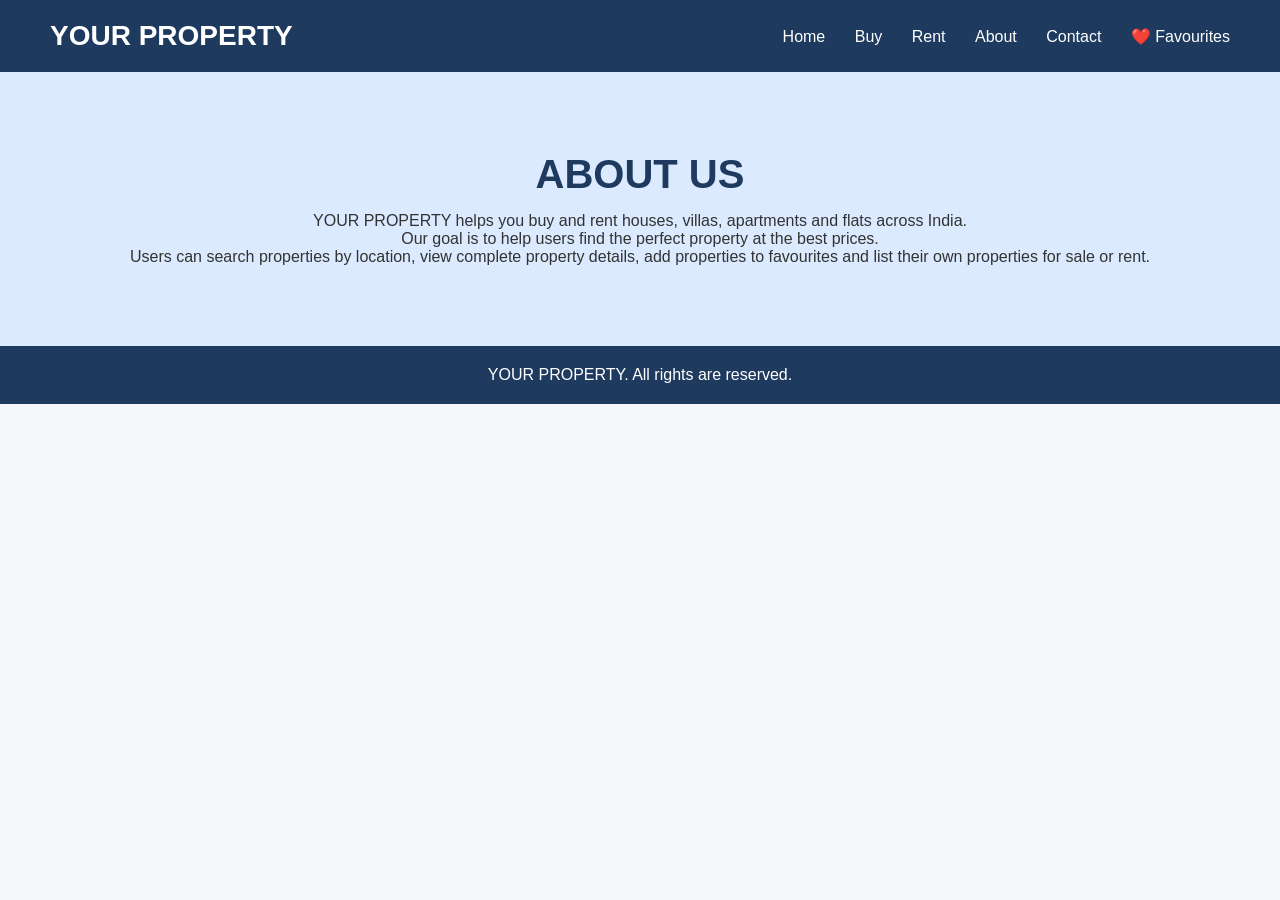
<file: about.html>
<!DOCTYPE html>
<html lang="en">

<head>

    <meta charset="UTF-8">

    <meta name="viewport" content="width=device-width, initial-scale=1.0">

    <title>YOUR PROPERTY - About</title>

    <link rel="stylesheet" href="style.css">

</head>


<body>


    <header>

        <div class="logo">

            <h1>YOUR PROPERTY</h1>

        </div>


        <nav>

            <a href="index.html">Home</a>

            <a href="buy.html">Buy</a>

            <a href="rent.html">Rent</a>

            <a href="about.html">About</a>

            <a href="contact.html">Contact</a>

            <a href="favorites.html">
                ❤️ Favourites
            </a>

        </nav>

    </header>



    <section class="about-page">

        <h2>ABOUT US</h2>

        <p>

            YOUR PROPERTY helps you buy and rent
            houses, villas, apartments and flats
            across India.

        </p>

        <p>

            Our goal is to help users find the
            perfect property at the best prices.

        </p>

        <p>

            Users can search properties by location,
            view complete property details, add
            properties to favourites and list their
            own properties for sale or rent.

        </p>

    </section>



    <footer>

        <p>
            YOUR PROPERTY. All rights are reserved.
        </p>

    </footer>


    <script src="script.js"></script>

</body>

</html>
</file>
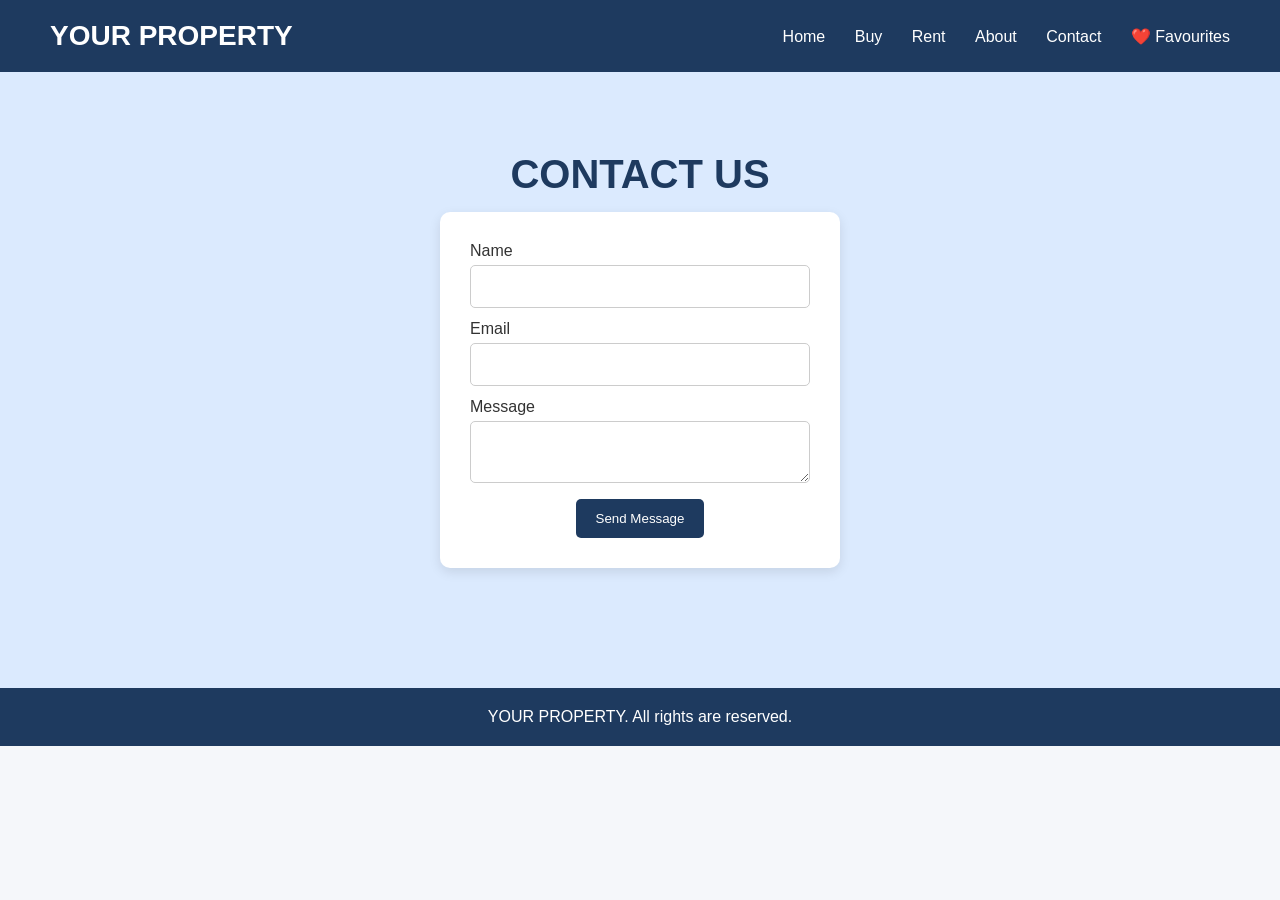
<file: contact.html>
<!DOCTYPE html>
<html lang="en">

<head>

    <meta charset="UTF-8">

    <meta name="viewport" content="width=device-width, initial-scale=1.0">

    <title>YOUR PROPERTY - Contact</title>

    <link rel="stylesheet" href="style.css">

</head>


<body>


    <header>

        <div class="logo">

            <h1>YOUR PROPERTY</h1>

        </div>


        <nav>

            <a href="index.html">Home</a>

            <a href="buy.html">Buy</a>

            <a href="rent.html">Rent</a>

            <a href="about.html">About</a>

            <a href="contact.html">Contact</a>

            <a href="favorites.html">
                ❤️ Favourites
            </a>

        </nav>

    </header>



    <section class="contact-page">

        <h2>CONTACT US</h2>


        <form id="contact-form">


            <label>
                Name
            </label>

            <input type="text" id="contact-name" required>


            <label>
                Email
            </label>

            <input type="email" id="contact-email" required>


            <label>
                Message
            </label>

            <textarea id="contact-message" required></textarea>


            <button type="submit">
                Send Message
            </button>

        </form>

    </section>



    <footer>

        <p>
            YOUR PROPERTY. All rights are reserved.
        </p>

    </footer>


    <script src="script.js"></script>

</body>

</html>
</file>
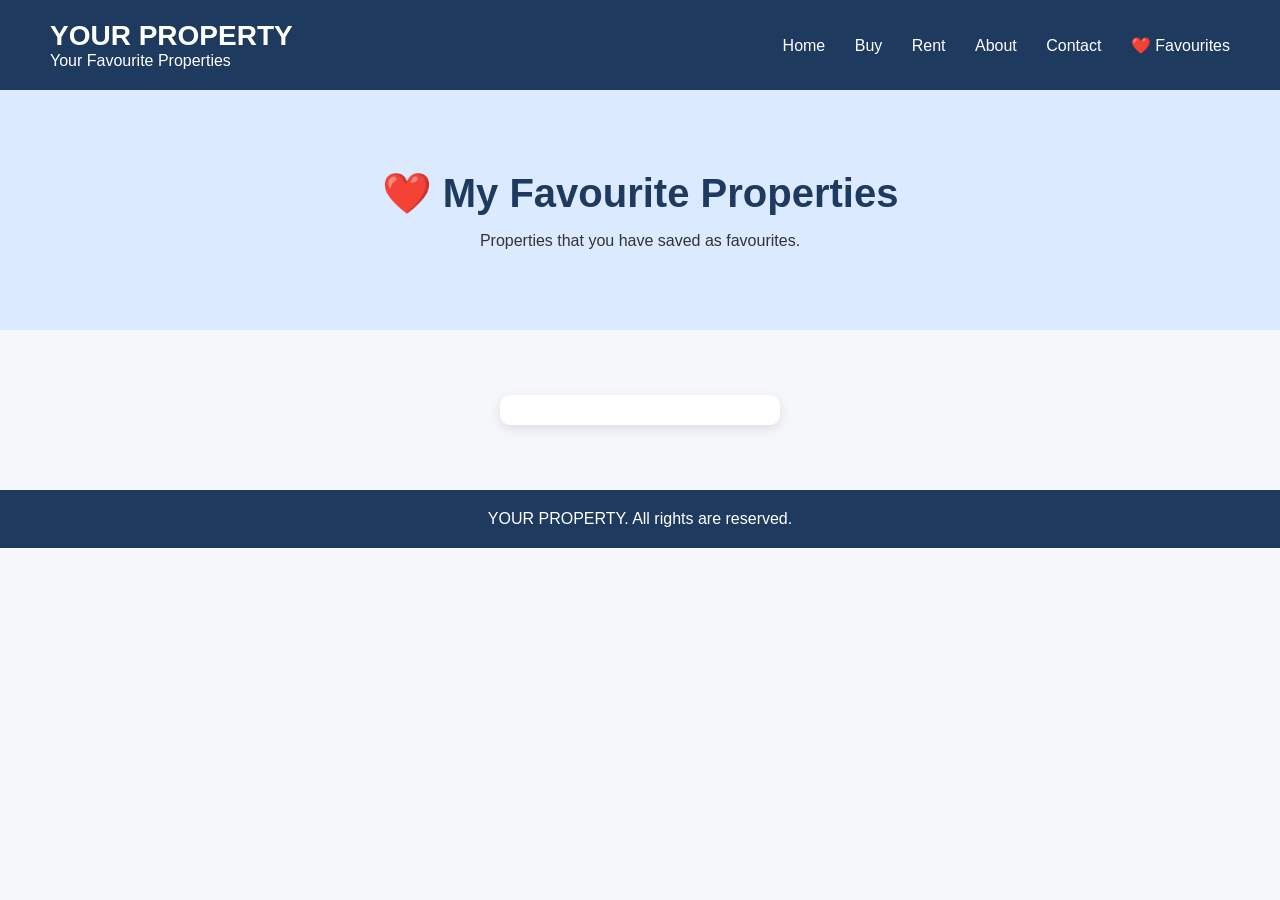
<file: favorite.html>
<!DOCTYPE html>
<html lang="en">

<head>

    <meta charset="UTF-8">

    <meta name="viewport" content="width=device-width, initial-scale=1.0">

    <title>YOUR PROPERTY - Favourites</title>

    <link rel="stylesheet" href="style.css">

</head>


<body>


    <!-- ================= HEADER ================= -->

    <header>

        <div class="logo">

            <h1>YOUR PROPERTY</h1>

            <p>Your Favourite Properties</p>

        </div>


        <nav>

            <a href="index.html">Home</a>

            <a href="buy.html">Buy</a>

            <a href="rent.html">Rent</a>

            <a href="about.html">About</a>

            <a href="contact.html">Contact</a>

            <a href="favorites.html">
                ❤️ Favourites
            </a>

        </nav>

    </header>



    <!-- ================= FAVOURITES ================= -->

    <section class="page-intro">

        <h2>❤️ My Favourite Properties</h2>

        <p>
            Properties that you have saved as favourites.
        </p>

    </section>


    <section>

        <div id="favorite-properties" class="property-container">

        </div>

    </section>



    <!-- ================= FOOTER ================= -->

    <footer>

        <p>
            YOUR PROPERTY. All rights are reserved.
        </p>

    </footer>



    <script src="script.js"></script>

</body>

</html>
</file>
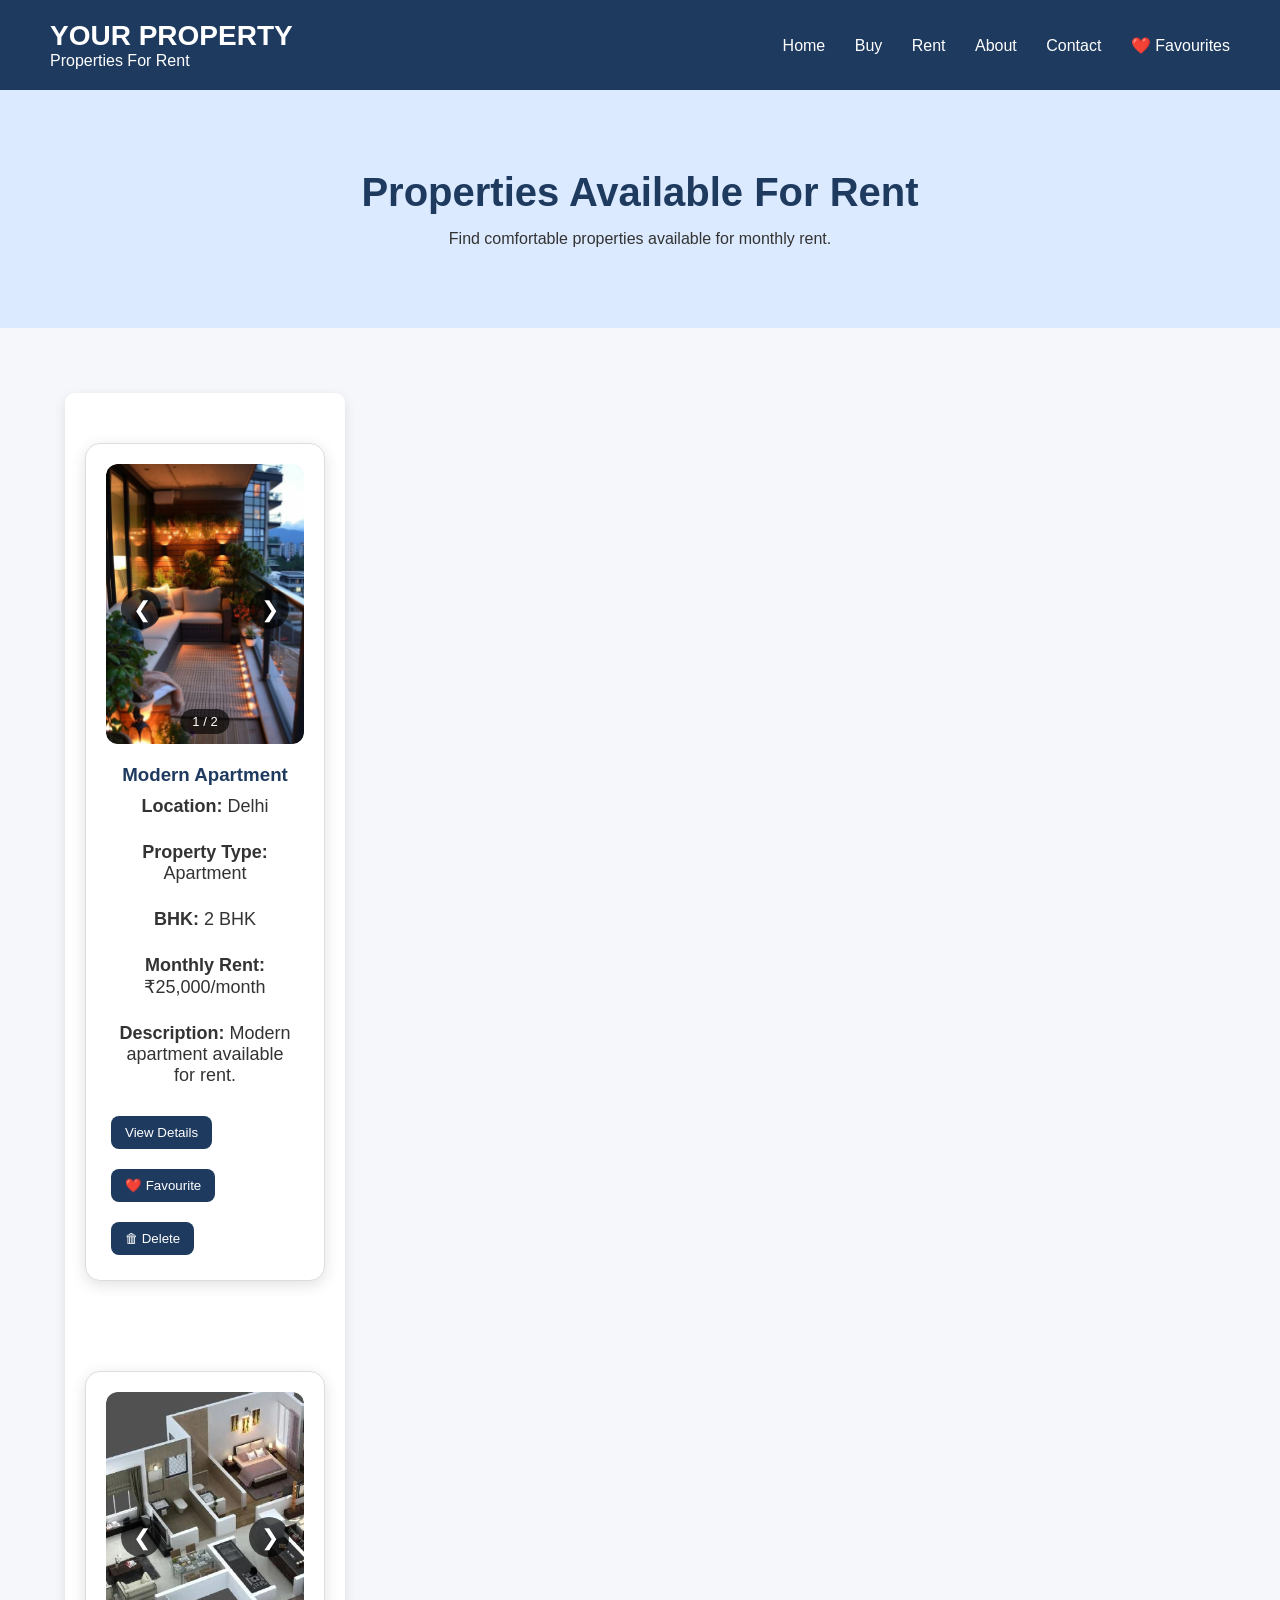
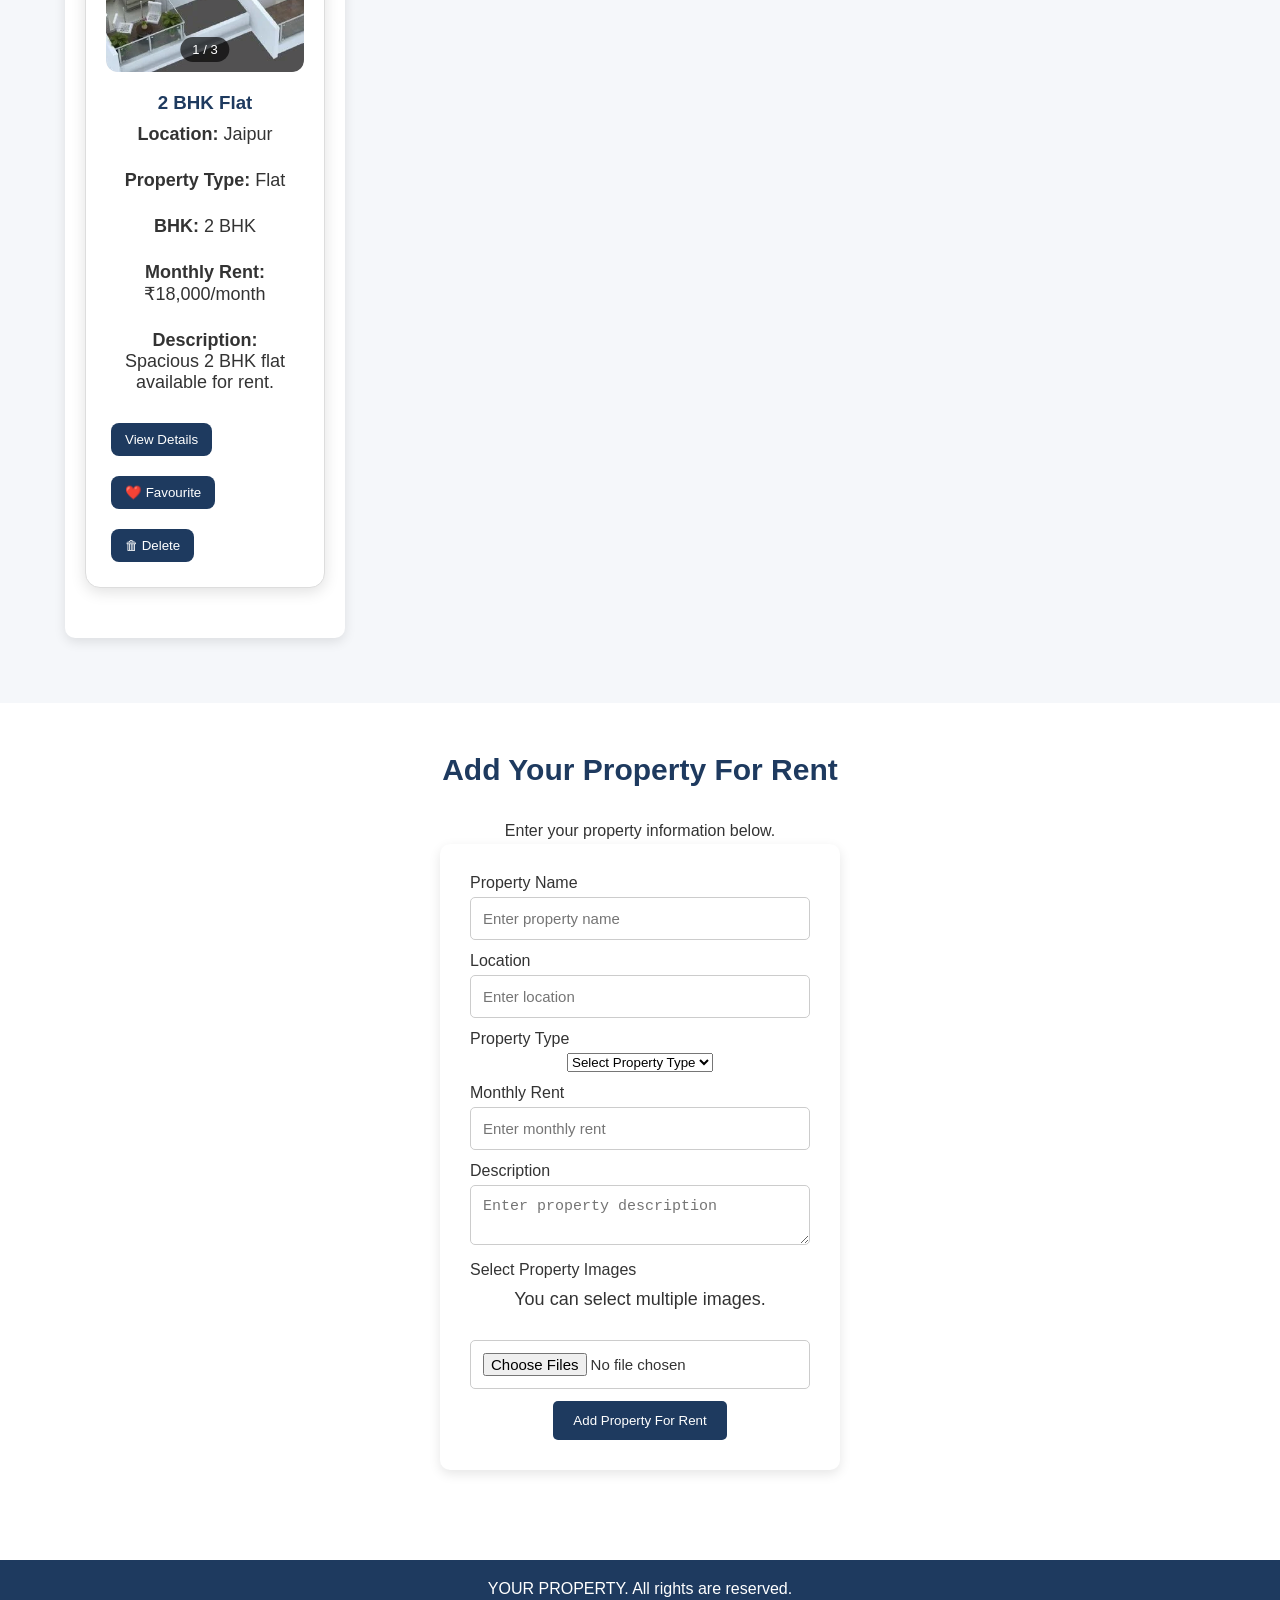
<file: rent.html>
<!DOCTYPE html>
<html lang="en">

<head>

    <meta charset="UTF-8">

    <meta name="viewport" content="width=device-width, initial-scale=1.0">

    <title>YOUR PROPERTY - Rent</title>

    <link rel="stylesheet" href="style.css">

</head>


<body>


    <!-- ================= HEADER ================= -->

    <header>

        <div class="logo">

            <h1>YOUR PROPERTY</h1>

            <p>Properties For Rent</p>

        </div>


        <nav>

            <a href="index.html">Home</a>

            <a href="buy.html">Buy</a>

            <a href="rent.html">Rent</a>

            <a href="about.html">About</a>

            <a href="contact.html">Contact</a>

            <a href="favorites.html">
                ❤️ Favourites
            </a>

        </nav>

    </header>



    <!-- ================= RENT INTRO ================= -->

    <section class="page-intro">

        <h2>Properties Available For Rent</h2>

        <p>
            Find comfortable properties available
            for monthly rent.
        </p>

    </section>



    <!-- ================= RENT PROPERTIES ================= -->

    <section>

        <div id="rent-properties" class="property-container">

        </div>

    </section>



    <!-- ================= ADD RENT PROPERTY ================= -->

    <section class="add-property-section">

        <h2>Add Your Property For Rent</h2>

        <p>
            Enter your property information below.
        </p>


        <form id="rent-property-form">


            <!-- PROPERTY NAME -->

            <label>
                Property Name
            </label>

            <input type="text" id="rent-name" placeholder="Enter property name" required>



            <!-- LOCATION -->

            <label>
                Location
            </label>

            <input type="text" id="rent-location" placeholder="Enter location" required>



            <!-- PROPERTY TYPE -->

            <label>
                Property Type
            </label>

            <select id="rent-property-type" required>

                <option value="">
                    Select Property Type
                </option>

                <option value="house">
                    House
                </option>

                <option value="apartment">
                    Apartment
                </option>

                <option value="flat">
                    Flat
                </option>

                <option value="other">
                    Other
                </option>

            </select>






            <!-- MONTHLY RENT -->

            <label>
                Monthly Rent
            </label>

            <input type="number" id="rent-price" placeholder="Enter monthly rent" required>



            <!-- DESCRIPTION -->

            <label>
                Description
            </label>

            <textarea id="rent-description" placeholder="Enter property description" required></textarea>



            <!-- MULTIPLE IMAGES -->

            <label>
                Select Property Images
            </label>

            <p class="small-text">

                You can select multiple images.

            </p>


            <input type="file" id="rent-images" accept="image/*" multiple>


            <!-- SUBMIT -->

            <button type="submit">

                Add Property For Rent

            </button>


        </form>

    </section>



    <!-- ================= FOOTER ================= -->

    <footer>

        <p>
            YOUR PROPERTY. All rights are reserved.
        </p>

    </footer>



    <script src="script.js"></script>

</body>

</html>
</file>
<file: style.css>
/*remove default spacing*/
* {
    margin: 0;
    padding: 0;
    box-sizing: border-box;
}

/*whole webpage*/
body {
    font-family: Arial, sans-serif;
    background-color: #f5f7fa;
    color: #333;
}

/*navigation bar*/
header {
    background-color: #1e3a5f;
    color: white;
    padding: 20px 50px;
    display: flex;
    justify-content: space-between;
    align-items: center;
}

/*website name*/
header h1 {
    font-size: 28px;
}

/*navigation links*/
nav a {
    color: white;
    text-decoration: none;
    margin-left: 25px;
    font-size: 16px;

}

/*navigation hover effect*/
nav a:hover {
    color: #ffd166;
}

/*hero section*/
body>section:first-of-type {
    background-color: #dbeafe;
    text-align: center;
    padding: 80px 20px;
}

/*hero heading*/
body>section:first-of-type h2 {
    font-size: 40px;
    color: #1e3a5f;
    margin-bottom: 15px;

}

/*hero paragraph*/
body>section :first-of-type p {
    font-size: 18px;
    margin-bottom: 25px;
}

/*search box*/
body>select :first-of-type input {
    width: 300px;
    padding: 14px;
    border: none;
    border-radius: 5px;
    font-size: 16px;
}

/*buttons*/
button {
    background-color: #1e3a5f;
    color: white;
    padding: 12px 20px;
    border: none;
    border-radius: 5px;
    cursor: pointer;
}

/* Button hover */
button:hover {
    background-color: #142840;
}

/* All sections */
section {
    padding: 50px;
    text-align: center;
}

/* Section headings */
section h2 {
    color: #1e3a5f;
    margin-bottom: 30px;
    font-size: 30px;
}

/* Property boxes */
section>div {
    display: inline-block;
    background-color: white;
    width: 280px;
    margin: 15px;
    padding: 15px;
    border-radius: 10px;
    box-shadow: 0 4px 12px rgba(0, 0, 0, 0.1);
    vertical-align: top;
}

/* Property images */
section>div img {
    width: 100%;
    height: 180px;
    object-fit: cover;
    border-radius: 8px;
}

/* Property name */
section>div h3 {
    color: #1e3a5f;
    margin: 15px 0 10px;
}

/* Property information */
section>div p {
    margin: 8px;
}

/* About section */
section:nth-of-type(3) {
    background-color: white;
}

section:nth-of-type(3) p {
    max-width: 700px;
    margin: auto;
    line-height: 1.7;
}

/* Contact form */
form {
    background-color: white;
    width: 400px;
    margin: auto;
    padding: 30px;
    border-radius: 10px;
    box-shadow: 0 4px 12px rgba(0, 0, 0, 0.1);
}

/* Form labels */
form label {
    display: block;
    text-align: left;
    margin-bottom: 5px;
}

/* Form inputs */
form input,
form textarea {
    width: 100%;
    padding: 12px;
    border: 1px solid #ccc;
    border-radius: 5px;
    font-size: 15px;
}

/* Footer */
footer {
    background-color: #1e3a5f;
    color: white;
    text-align: center;
    padding: 20px;
}

/* Mobile screen */
@media (max-width: 768px) {
    header {
        flex-direction: column;
        text-align: center;
    }

    nav {
        margin-top: 15px;
    }

    nav a {
        margin: 8px;
    }

    body>section:first-of-type h2 {
        font-size: 30px;
    }

    body>section:first-of-type input {
        width: 80%;
        margin-bottom: 10px;
    }

    section {
        padding: 30px 15px;
    }

    section>div {
        width: 90%;
    }

    form {
        width: 90%;
    }
}

/* =================================
   PROPERTY CARD SPACING
   ================================= */

#buy-properties,
#rent-properties {

    display: flex;

    flex-wrap: wrap;

    gap: 30px;

    padding: 20px;
    justify-content: center;
}


.property-card {

    width: 280px;

    padding: 20px;

    margin: 0;

    border: 1px solid #ddd;

    border-radius: 10px;

    box-sizing: border-box;
    box-shadow: 0 4px 12px rgba(0, 0, 0, 0.15);
}


.property-card img {

    width: 100%;

    height: 200px;

    object-fit: cover;

    border-radius: 8px;

}


.property-card button {

    margin: 5px;

    padding: 8px 12px;

    cursor: pointer;

}

.image-slider {
    position: relative;
    width: 100%;
    height: 220px;
    overflow: hidden;
    border-radius: 10px;
}

.property-image {
    width: 100%;
    height: 100%;
    object-fit: cover;
}

.previous-button,
.next-button {
    position: absolute;
    top: 50%;
    transform: translateY(-50%);
    z-index: 1000;
    width: 40px;
    height: 40px;
    cursor: pointer;
    pointer-events: auto;
}

.previous-button {
    left: 10px;
}

.next-button {
    right: 10px;
}

/* ==========================================
   PROPERTY IMAGE SLIDER
   ========================================== */

/* =====================================
   IMAGE SLIDER
   ===================================== */

.image-slider {
    position: relative;
    width: 300px;
    height: 220px;
    overflow: hidden;
}


.image-slider .property-image {
    width: 100%;
    height: 100%;
    object-fit: cover;
    display: block;
}


/* BOTH ARROW BUTTONS */

.image-slider .previous-button,
.image-slider .next-button {

    position: absolute;

    top: 50%;

    transform: translateY(-50%);

    z-index: 9999;

    width: 45px;

    height: 45px;

    border: none;

    cursor: pointer;

    font-size: 25px;

    background: white;

    color: black;

    border-radius: 50%;

    display: flex;

    align-items: center;

    justify-content: center;
}


/* LEFT */

.image-slider .previous-button {

    left: 10px;
}


/* RIGHT */

.image-slider .next-button {

    right: 10px;
}


/* Make sure arrows receive clicks */

.image-slider .previous-button,
.image-slider .next-button {

    pointer-events: auto;

}

.image-slider {
    width: 100%;
    height: 250px;
    position: relative;
    overflow: hidden;
}

.image-slider img {
    width: 100%;
    height: 250px;
    object-fit: cover;
    display: block;
    border-radius: 10px;
}

/* PROPERTY DETAILS MODAL */

.property-modal {
    display: none;
    position: fixed;
    z-index: 9999;
    left: 0;
    top: 0;
    width: 100%;
    height: 100%;
    background-color: rgba(0, 0, 0, 0.6);
}

.property-modal-content {
    background-color: white;
    width: 450px;
    max-width: 90%;
    margin: 100px auto;
    padding: 30px;
    border-radius: 15px;
    position: relative;
    box-shadow: 0 5px 20px rgba(0, 0, 0, 0.3);
}

.property-modal-content h2 {
    color: #1f4168;
    margin-bottom: 20px;
}

.property-modal-content p {
    margin: 12px 0;
    font-size: 17px;
}

.close-modal {
    position: absolute;
    right: 20px;
    top: 10px;
    font-size: 30px;
    cursor: pointer;
    font-weight: bold;
}

.close-modal:hover {
    color: red;
}
</file>
